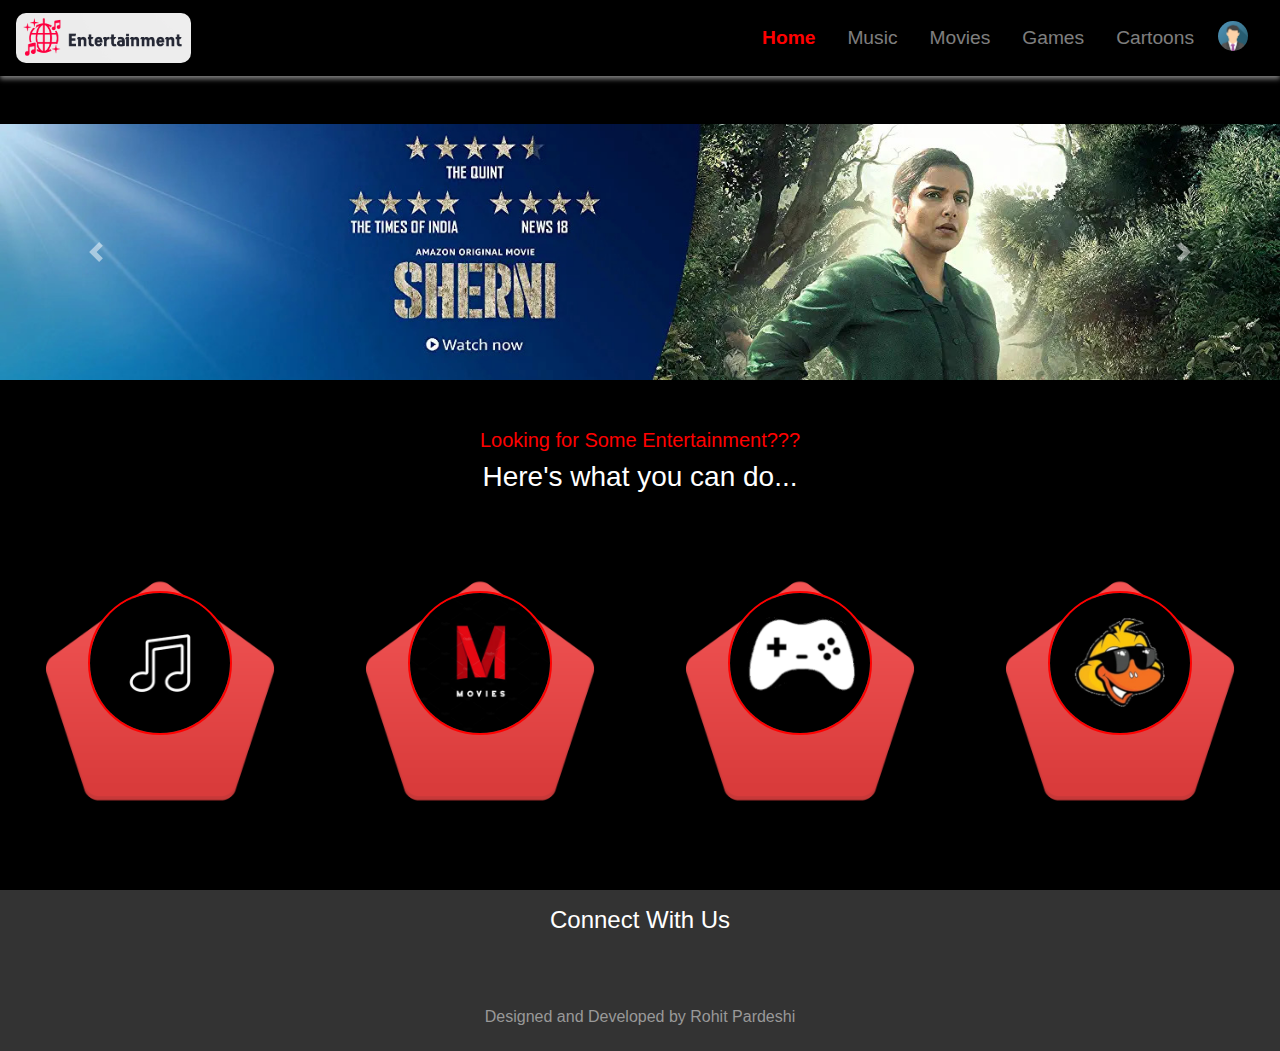
<file: index.html>
<!DOCTYPE html>
<html lang="en">

<head>
    <meta charset="UTF-8">
    <meta name="viewport" content="width=device-width, initial-scale=1.0">
    <title>Home</title>
    <link rel="stylesheet" href="https://maxcdn.bootstrapcdn.com/bootstrap/4.0.0/css/bootstrap.min.css"
        integrity="sha384-Gn5384xqQ1aoWXA+058RXPxPg6fy4IWvTNh0E263XmFcJlSAwiGgFAW/dAiS6JXm" crossorigin="anonymous">

    <link href="https://unpkg.com/aos@2.3.1/dist/aos.css" rel="stylesheet">
    <link rel="stylesheet" href="/css/style.css">
    <link rel="stylesheet" href="https://cdnjs.cloudflare.com/ajax/libs/font-awesome/5.15.3/css/all.min.css"
        integrity="sha512-iBBXm8fW90+nuLcSKlbmrPcLa0OT92xO1BIsZ+ywDWZCvqsWgccV3gFoRBv0z+8dLJgyAHIhR35VZc2oM/gI1w=="
        crossorigin="anonymous" referrerpolicy="no-referrer" />
</head>

<body>
    <nav class="navbar navbar-expand-lg navbar-dark bg-dark">
        <a class="navbar-brand" href="/">
            <img src="/res/images/logo.png" alt="" srcset="">
        </a>
        <button class="navbar-toggler" type="button" data-toggle="collapse" data-target="#navbarSupportedContent"
            aria-controls="navbarSupportedContent" aria-expanded="false" aria-label="Toggle navigation">
            <span class="navbar-toggler-icon"></span>
        </button>

        <div class="collapse navbar-collapse" id="navbarSupportedContent">
            <ul class="navbar-nav ml-auto">
                <li class="nav-item active mr-3">
                    <a class="nav-link" href="/">Home </a>
                </li>
                <li class="nav-item mr-3">
                    <a class="nav-link" href="/music">Music</a>
                </li>
                <li class="nav-item mr-3">
                    <a class="nav-link" href="/movies/">Movies </a>
                </li>
                <li class="nav-item mr-3">
                    <a class="nav-link" href="/games/">Games</a>
                </li>
                <li class="nav-item mr-3">
                    <a class="nav-link" href="/cartoons/">Cartoons</a>
                </li>
                <li class="nav-item mr-3" data-toggle="modal" data-target="#exampleModal">
                    <img src="/res/images/avatar.png" alt="Avatar" class="avatar">
                </li>

            </ul>

        </div>
    </nav>
    <div class="my-5">
        <div id="carouselExampleControls" class="carousel slide" data-ride="carousel">
            <div class="carousel-inner">
                <div class="carousel-item active">
                    <img class="d-block w-100" src="res/images/slide1.jpg" alt="First slide">
                </div>
                <div class="carousel-item">
                    <img class="d-block w-100" src="res/images/slide2.jpg" alt="Second slide">
                </div>
                <div class="carousel-item">
                    <img class="d-block w-100" src="res/images/slide3.jpg" alt="Third slide">
                </div>
                <div class="carousel-item">
                    <img class="d-block w-100" src="res/images/slide4.jpg" alt="Fourth slide">
                </div>
            </div>
            <a class="carousel-control-prev" href="#carouselExampleControls" role="button" data-slide="prev">
                <span class="carousel-control-prev-icon" aria-hidden="true"></span>
                <span class="sr-only">Previous</span>
            </a>
            <a class="carousel-control-next" href="#carouselExampleControls" role="button" data-slide="next">
                <span class="carousel-control-next-icon" aria-hidden="true"></span>
                <span class="sr-only">Next</span>
            </a>
        </div>
    </div>
    <div class="col-12 text-center" style="color: white;">

        <h5 style="color: red;">Looking for Some Entertainment???</h5>
        <h3>Here's what you can do...</h3>
    </div>
    <div class="container-fluid mt-5 text-center home-deck desktop-only">

        <div class="row mt-5" style="height: 300px;" data-aos="fade-up" data-aos-duration="1000">
            <div class="col-md-6">
                <div class="row" style="height: 100%;">
                    <div class="col-6">
                        <a href="/music">
                            <div class="card floating card-block flip-card">
                                <div class="flip-card-inner">
                                    <div class="flip-card-front">
                                        <img class="home-thumb ml-auto mr-auto" src="/res/images/c1.jpg" />
                                    </div>
                                    <div class="flip-card-back pt-5">
                                        <h1 class="mt-5">Music</h1>
                                        <p>The perfect place for</br>
                                            Music Heaven</p>
                                    </div>
                                </div>
                            </div>
                        </a>
                    </div>
                    <div class="col-6 ">
                        <a href="/movies">
                            <div class="card floating1 card-block flip-card">
                                <div class="flip-card-inner">
                                    <div class="flip-card-front">
                                        <img class="home-thumb ml-auto mr-auto" src="/res/images/c2.jpg" />
                                    </div>
                                    <div class="flip-card-back pt-5">
                                        <h1 class="mt-5">Movies</h1>
                                        <p>For the Binge-watcher</br>
                                            within you</p>
                                    </div>
                                </div>
                            </div>
                        </a>
                    </div>
                </div>
            </div>
            <div class="col-md-6">
                <div class="row" style="height: 100%;">
                    <div class="col-6">
                        <a href="/games">
                            <div class="card floating card-block flip-card">
                                <div class="flip-card-inner">
                                    <div class="flip-card-front">
                                        <img class="home-thumb ml-auto mr-auto" src="/res/images/c3.png" />
                                    </div>
                                    <div class="flip-card-back pt-5">
                                        <h1 class="mt-5">Games</h1>
                                        <p>Bringing the game to </br>
                                            Everyone’s Life</p>
                                    </div>
                                </div>
                            </div>
                        </a>
                    </div>
                    <div class="col-6 ">
                        <a href="/cartoons">
                            <div class="card floating1 card-block flip-card">
                                <div class="flip-card-inner">
                                    <div class="flip-card-front">
                                        <img class="home-thumb ml-auto mr-auto" src="/res/images/c4.jpg" />
                                    </div>
                                    <div class="flip-card-back pt-5">
                                        <h1 class="mt-5">Cartoons</h1>
                                        <p>For that child</br>
                                            within you</p>
                                    </div>
                                </div>
                            </div>
                        </a>
                    </div>
                </div>
            </div>
        </div>
    </div>

    <!-- Mobile view  -->
    <div class="container-fluid mt-5 mb-5 text-center home-deck mobile-only">
        <div class="row" style="height: 300px;">
            <div class="col-md-6">
                <div class="row" style="height: 100%;">
                    <div class="col-6">
                        <a href="/music">
                            <div class="card floating card-block flip-card">
                                <div class="flip-card-inner">
                                    <div class="flip-card-front">
                                        <img class="home-thumb ml-auto mr-auto" src="/res/images/c1.jpg" />
                                    </div>
                                    <div class="flip-card-back ">
                                        <h3 class="mt-5">Music</h3>
                                        <!-- <p>The perfect place for</br>
                                            Music Heaven</p> -->
                                    </div>
                                </div>
                            </div>
                        </a>
                    </div>
                    <div class="col-6 ">
                        <a href="/movies">
                            <div class="card floating1 card-block flip-card">
                                <div class="flip-card-inner">
                                    <div class="flip-card-front">
                                        <img class="home-thumb ml-auto mr-auto" src="/res/images/c2.jpg" />
                                    </div>
                                    <div class="flip-card-back">
                                        <h3 class="mt-5">Movies</h3>
                                        <!-- <p>The perfect place for</p>
                                        <p> Music Heaven</p> -->
                                    </div>
                                </div>
                            </div>
                        </a>
                    </div>
                </div>
            </div>
            <div class="col-md-6">
                <div class="row" style="height: 100%;">
                    <div class="col-6">
                        <a href="/music">
                            <div class="card floating card-block flip-card">
                                <div class="flip-card-inner">
                                    <div class="flip-card-front">
                                        <img class="home-thumb ml-auto mr-auto" src="/res/images/c3.png" />
                                    </div>
                                    <div class="flip-card-back">
                                        <h3 class="mt-5">Games</h3>
                                        <!-- <p>The perfect place for</br>
                                            Music Heaven</p> -->
                                    </div>
                                </div>
                            </div>
                        </a>
                    </div>
                    <div class="col-6 ">
                        <a href="/music">
                            <div class="card floating1 card-block flip-card">
                                <div class="flip-card-inner">
                                    <div class="flip-card-front">
                                        <img class="home-thumb ml-auto mr-auto" src="/res/images/c4.jpg" />
                                    </div>
                                    <div class="flip-card-back">
                                        <h3 class="mt-5">Cartoons</h3>
                                        <!-- <p>The perfect place for</p>
                                        <p> Music Heaven</p> -->
                                    </div>
                                </div>
                            </div>
                        </a>
                    </div>
                </div>
            </div>
        </div>
    </div>

    <footer class="container-fluid text-center mt-5 py-3">
        <h4>Connect With Us</h4>
        <div class="row">
            <div class="col-md-4"></div>
            <div class="col-md-4">
                <div class="row my-4">
                    <div class="col-3"><i class="fab fa-facebook"></i></div>
                    <div class="col-3"><i class="fab fa-twitter"></i></div>
                    <div class="col-3"><i class="fab fa-instagram"></i></div>
                    <div class="col-3"><i class="fab fa-linkedin"></i></div>
                </div>
            </div>
            <div class="col-md-4"></div>
        </div>
        <h6 style="color: #999;" class="mt-3">Designed and Developed by Rohit Pardeshi</h6>
    </footer>

    <!-- Modal -->
    <div class="modal fade" id="exampleModal" tabindex="-1" role="dialog" aria-labelledby="exampleModalLabel"
        aria-hidden="true">
        <div class="modal-dialog modal-dialog-centered" role="document">
            <div class="modal-content text-center">

                <div class="modal-body">
                    <h5>Logged In As</h5>
                    <img class="modal-avatar" src="/res/images/avatar.png" />
                    <h4 class="mt-3">Mr. John Doe</h4>
                </div>

                <button type="button" class="btn btn-secondary" data-dismiss="modal">Logout</button>

            </div>
        </div>
    </div>

</body>
<script src="https://unpkg.com/aos@2.3.1/dist/aos.js"></script>
<script>
    AOS.init();
</script>
<script src="https://code.jquery.com/jquery-3.2.1.slim.min.js"
    integrity="sha384-KJ3o2DKtIkvYIK3UENzmM7KCkRr/rE9/Qpg6aAZGJwFDMVNA/GpGFF93hXpG5KkN"
    crossorigin="anonymous"></script>
<script src="https://cdnjs.cloudflare.com/ajax/libs/popper.js/1.12.9/umd/popper.min.js"
    integrity="sha384-ApNbgh9B+Y1QKtv3Rn7W3mgPxhU9K/ScQsAP7hUibX39j7fakFPskvXusvfa0b4Q"
    crossorigin="anonymous"></script>
<script src="https://maxcdn.bootstrapcdn.com/bootstrap/4.0.0/js/bootstrap.min.js"
    integrity="sha384-JZR6Spejh4U02d8jOt6vLEHfe/JQGiRRSQQxSfFWpi1MquVdAyjUar5+76PVCmYl"
    crossorigin="anonymous"></script>

</html>
</file>
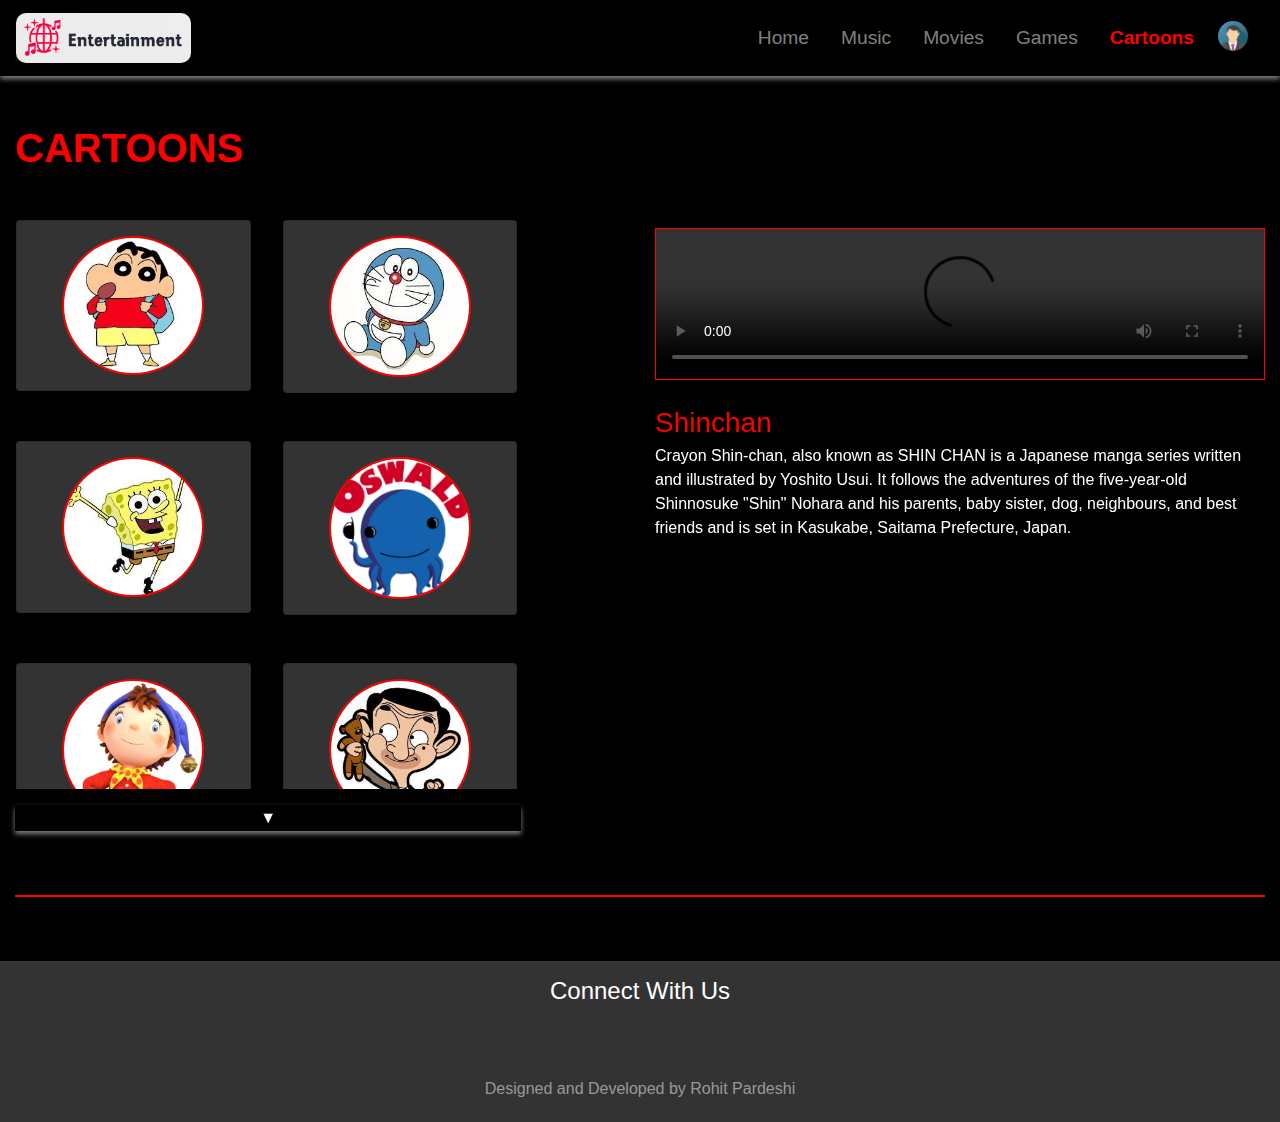
<file: cartoons/index.html>
<!DOCTYPE html>
<html lang="en">

<head>
    <meta charset="UTF-8">
    <meta name="viewport" content="width=device-width, initial-scale=1.0">
    <title>Cartoons</title>
    <link rel="stylesheet" href="https://maxcdn.bootstrapcdn.com/bootstrap/4.0.0/css/bootstrap.min.css"
        integrity="sha384-Gn5384xqQ1aoWXA+058RXPxPg6fy4IWvTNh0E263XmFcJlSAwiGgFAW/dAiS6JXm" crossorigin="anonymous">

    <link href="https://unpkg.com/aos@2.3.1/dist/aos.css" rel="stylesheet">
    <link rel="stylesheet" href="/css/style.css">
    <link rel="stylesheet" href="https://cdnjs.cloudflare.com/ajax/libs/font-awesome/5.15.3/css/all.min.css"
        integrity="sha512-iBBXm8fW90+nuLcSKlbmrPcLa0OT92xO1BIsZ+ywDWZCvqsWgccV3gFoRBv0z+8dLJgyAHIhR35VZc2oM/gI1w=="
        crossorigin="anonymous" referrerpolicy="no-referrer" />
</head>

<body>
    <nav class="navbar navbar-expand-lg navbar-dark bg-dark">
        <a class="navbar-brand" href="/">
            <img src="/res/images/logo.png" alt="" srcset="">
        </a>
        <button class="navbar-toggler" type="button" data-toggle="collapse" data-target="#navbarSupportedContent"
            aria-controls="navbarSupportedContent" aria-expanded="false" aria-label="Toggle navigation">
            <span class="navbar-toggler-icon"></span>
        </button>

        <div class="collapse navbar-collapse" id="navbarSupportedContent">
            <ul class="navbar-nav ml-auto">
                <li class="nav-item  mr-3">
                    <a class="nav-link" href="/">Home </a>
                </li>
                <li class="nav-item mr-3">
                    <a class="nav-link" href="/music">Music</a>
                </li>
                <li class="nav-item mr-3">
                    <a class="nav-link" href="/movies/">Movies </a>
                </li>
                <li class="nav-item mr-3">
                    <a class="nav-link" href="/games/">Games</a>
                </li>
                <li class="nav-item active mr-3">
                    <a class="nav-link" href="/cartoons/">Cartoons</a>
                </li>
                <li class="nav-item mr-3" data-toggle="modal" data-target="#exampleModal">
                    <img src="/res/images/avatar.png" alt="Avatar" class="avatar">
                </li>

            </ul>

        </div>
    </nav>


    <div class="container-fluid">
        <div class="row games">
            <div class="col-12">
                <div class="title mt-5">
                    <h1>CARTOONS</h1>
                </div>
            </div>
            <div class="container-fluid">
                <div class="row flex-row-reverse">
                    <div class="col-md-6" data-aos="fade-up" data-aos-duration="1000">
                        <video width="400" class="cart mt-5" id="myVid" controls>
                            <source
                                src="https://r1---sn-ci5gup-2o9e.googlevideo.com/videoplayback?expire=1624724064&ei=AP7WYIjJFsaaW6vBlZAK&ip=185.147.214.141&id=o-ANkjqRkAewoDWqTRmsf1dq0tNR9bkVK8KBoNHGG7kM8P&itag=18&source=youtube&requiressl=yes&vprv=1&mime=video%2Fmp4&ns=WSJSPMaTjRVppWqwb100i2sF&gir=yes&clen=49806844&ratebypass=yes&dur=1247.863&lmt=1621789713779538&fexp=9466586,24001373,24007246&beids=9466586&c=WEB&txp=5530434&n=8qvlCHdm0nvGEa7S3e6As&sparams=expire%2Cei%2Cip%2Cid%2Citag%2Csource%2Crequiressl%2Cvprv%2Cmime%2Cns%2Cgir%2Cclen%2Cratebypass%2Cdur%2Clmt&sig=AOq0QJ8wRQIhALxiOwoo_CiijP6ywViq0Ns_fThVWf9QqTsiDhJZRNRbAiB0bSxxm63281lgP-SrOvf99CmmT93mLzeA8k5Y_y4d2w%3D%3D&redirect_counter=1&rm=sn-h5qzr7e&req_id=4cf520a30827a3ee&cms_redirect=yes&ipbypass=yes&mh=FX&mip=2401:4900:1b38:95e4:ed42:6ab8:145c:97c&mm=31&mn=sn-ci5gup-2o9e&ms=au&mt=1624706210&mv=m&mvi=1&pl=48&lsparams=ipbypass,mh,mip,mm,mn,ms,mv,mvi,pl&lsig=AG3C_xAwRQIhAJJQUv8YHDVwJToakc6ipgDZTrajamXs5cijkXUZXR-3AiA0ubQwA87W_pSw8-XQN13T0FL5mduFL4jPP3TYThyLxQ%3D%3D"
                                type="video/mp4">

                        </video>
                        <div id="myVid-title">Shinchan</div>
                        <div id="myVid-desc"> Crayon Shin-chan, also known as SHIN CHAN is a Japanese manga series
                            written and illustrated by Yoshito Usui. It follows the adventures of the five-year-old
                            Shinnosuke "Shin" Nohara and his parents, baby sister, dog, neighbours, and best friends and
                            is set in Kasukabe, Saitama Prefecture, Japan. </div>
                    </div>


                    <div class="col-md-6" data-aos="fade-up" data-aos-duration="1000">
                        <div class="albums mt-4">
                            <!-- <h3 class="mb-3">Artists</h3> -->
                            <div class="row">

                                <div class="col-lg-10 conatiner cartoon-cont" id="cnt" style="overflow-y: auto;">
                                    <div class="row  flex-row flex-nowrap" id="artist">
                                        <div class="col-6 p-3 mb-3">
                                            <div class="card card-block text-center" onclick="playSinchan()">
                                                <img class="cartoon-thumb ml-auto mr-auto"
                                                    src="/res/images/cartoons/c1.jpg" />
                                                <div class="image-overlay text-center desktop-only "
                                                    style="height: 100%;">
                                                    <h4 style="margin-top: 35%; font-weight: bolder;">SHINCHAN</h4>
                                                </div>
                                                <div class="card-footer text-center mobile-only">Shinchan</div>
                                            </div>
                                        </div>
                                        <div class="col-6 p-3 mb-3">
                                            <div class="card card-block" onclick="playDoraemon()"> <img
                                                    class="cartoon-thumb ml-auto mr-auto"
                                                    src="/res/images/cartoons/c2.jpeg" />
                                                <div class="image-overlay text-center desktop-only "
                                                    style="height: 100%;">
                                                    <h4 style="margin-top: 35%; font-weight: bolder;">DORAEMON</h4>
                                                </div>
                                                <div class="card-footer text-center mobile-only">Doraemon</div>
                                            </div>
                                        </div>
                                    </div>
                                    <div class="row">
                                        <div class="col-6 p-3 mb-3">
                                            <div class="card card-block" onclick="playSB()"> <img
                                                    class="cartoon-thumb ml-auto mr-auto"
                                                    src="/res/images/cartoons/c3.jpeg" />
                                                <div class="image-overlay text-center desktop-only "
                                                    style="height: 100%;">
                                                    <h4 style="margin-top: 35%; font-weight: bolder;">SPONGEBOB</h4>
                                                </div>
                                                <div class="card-footer text-center mobile-only">SpongeBob</div>
                                            </div>
                                        </div>
                                        <div class="col-6 p-3 mb-3">
                                            <div class="card card-block" onclick="playOswald()"> <img
                                                    class="cartoon-thumb ml-auto mr-auto"
                                                    src="/res/images/cartoons/c4.jpeg" />
                                                <div class="image-overlay text-center desktop-only "
                                                    style="height: 100%;">
                                                    <h4 style="margin-top: 35%; font-weight: bolder;">OSWALD</h4>
                                                </div>
                                                <div class="card-footer text-center mobile-only">Oswald</div>
                                            </div>
                                        </div>
                                    </div>
                                    <div class="row">
                                        <div class="col-6 p-3 mb-3">
                                            <div class="card card-block" onclick="playNoddy()"> <img
                                                    class="cartoon-thumb ml-auto mr-auto"
                                                    src="/res/images/cartoons/c5.jpg" />
                                                <div class="image-overlay text-center desktop-only desktop-only"
                                                    style="height: 100%;">
                                                    <h4 style="margin-top: 35%; font-weight: bolder;">NODDY</h4>
                                                </div>
                                                <div class="card-footer text-center mobile-only">Noddy</div>
                                            </div>
                                        </div>
                                        <div class="col-6 p-3 mb-3">
                                            <div class="card card-block" onclick="playMB()"> <img
                                                    class="cartoon-thumb ml-auto mr-auto"
                                                    src="/res/images/cartoons/c6.jpeg" />
                                                <div class="image-overlay text-center desktop-only "
                                                    style="height: 100%;">
                                                    <h4 style="margin-top: 35%; font-weight: bolder;">MR. BEAN</h4>
                                                </div>
                                                <div class="card-footer text-center mobile-only">Mr. Bean</div>
                                            </div>
                                        </div>
                                    </div>


                                </div>
                            </div>

                        </div>
                        <button id="slideRight" type="button" style="width: 83%; border: none;"
                            class="mt-3 desktop-only text-light bg-dark">
                            &#9660;</button>
                    </div>

                    <div class="col-12 mt-5">
                        <hr style=" border-top: 2px solid red;">
                    </div>
                </div>
            </div>
        </div>
    </div>
    </div>


    <footer class="container-fluid text-center mt-5 py-3">
        <h4>Connect With Us</h4>
        <div class="row">
            <div class="col-md-4"></div>
            <div class="col-md-4">
                <div class="row my-4">
                    <div class="col-3"><i class="fab fa-facebook"></i></div>
                    <div class="col-3"><i class="fab fa-twitter"></i></div>
                    <div class="col-3"><i class="fab fa-instagram"></i></div>
                    <div class="col-3"><i class="fab fa-linkedin"></i></div>
                </div>
            </div>
            <div class="col-md-4"></div>
        </div>
        <h6 style="color: #999;" class="mt-3">Designed and Developed by Rohit Pardeshi</h6>
    </footer>

    <!-- Modal -->
    <div class="modal fade" id="exampleModal" tabindex="-1" role="dialog" aria-labelledby="exampleModalLabel"
        aria-hidden="true">
        <div class="modal-dialog modal-dialog-centered" role="document">
            <div class="modal-content text-center">

                <div class="modal-body">
                    <h5>Logged In As</h5>
                    <img class="modal-avatar" src="/res/images/avatar.png" />
                    <h4 class="mt-3">Mr. John Doe</h4>
                </div>

                <button type="button" class="btn btn-secondary" data-dismiss="modal">Logout</button>

            </div>
        </div>
    </div>

</body>
<script src="https://unpkg.com/aos@2.3.1/dist/aos.js"></script>
<script>
    AOS.init();
</script>

<script>

    function topFunction() {
        document.body.scrollTop = 0; // For Safari
        document.documentElement.scrollTop = 0; // For Chrome, Firefox, IE and Opera
    }
    function playSinchan() {
        document.getElementById("myVid").src = "https://r1---sn-ci5gup-2o9e.googlevideo.com/videoplayback?expire=1624724064&ei=AP7WYIjJFsaaW6vBlZAK&ip=185.147.214.141&id=o-ANkjqRkAewoDWqTRmsf1dq0tNR9bkVK8KBoNHGG7kM8P&itag=18&source=youtube&requiressl=yes&vprv=1&mime=video%2Fmp4&ns=WSJSPMaTjRVppWqwb100i2sF&gir=yes&clen=49806844&ratebypass=yes&dur=1247.863&lmt=1621789713779538&fexp=9466586,24001373,24007246&beids=9466586&c=WEB&txp=5530434&n=8qvlCHdm0nvGEa7S3e6As&sparams=expire%2Cei%2Cip%2Cid%2Citag%2Csource%2Crequiressl%2Cvprv%2Cmime%2Cns%2Cgir%2Cclen%2Cratebypass%2Cdur%2Clmt&sig=AOq0QJ8wRQIhALxiOwoo_CiijP6ywViq0Ns_fThVWf9QqTsiDhJZRNRbAiB0bSxxm63281lgP-SrOvf99CmmT93mLzeA8k5Y_y4d2w%3D%3D&redirect_counter=1&rm=sn-h5qzr7e&req_id=4cf520a30827a3ee&cms_redirect=yes&ipbypass=yes&mh=FX&mip=2401:4900:1b38:95e4:ed42:6ab8:145c:97c&mm=31&mn=sn-ci5gup-2o9e&ms=au&mt=1624706210&mv=m&mvi=1&pl=48&lsparams=ipbypass,mh,mip,mm,mn,ms,mv,mvi,pl&lsig=AG3C_xAwRQIhAJJQUv8YHDVwJToakc6ipgDZTrajamXs5cijkXUZXR-3AiA0ubQwA87W_pSw8-XQN13T0FL5mduFL4jPP3TYThyLxQ%3D%3D";
        document.getElementById("myVid").play()
        document.getElementById("myVid-title").innerHTML = "Shinchan"
        document.getElementById("myVid-desc").innerHTML = 'Crayon Shin-chan, also known as SHIN CHAN is a Japanese manga series written and illustrated by Yoshito Usui. It follows the adventures of the five-year-old Shinnosuke "Shin" Nohara and his parents, baby sister, dog, neighbours, and best friends and is set in Kasukabe, Saitama Prefecture, Japan.'
        topFunction()
    }


    function playDoraemon() {
        document.getElementById("myVid").src = "https://r6---sn-cvh7knez.googlevideo.com/videoplayback?expire=1624711238&ei=5svWYMaTMoyZ0wXSpZzQBQ&ip=95.220.73.96&id=o-AFh0HihHGVCbvLu1O6MfY49CL58EVLgq1UfVPVvWXjRC&itag=18&source=youtube&requiressl=yes&vprv=1&mime=video%2Fmp4&ns=aKo4Yp8YOzj6223kWDLYeTkF&gir=yes&clen=30168218&ratebypass=yes&dur=673.192&lmt=1624170698552458&fexp=24001373,24007246&c=WEB&txp=5530422&n=FLlHc9MY8ogzbsgJMRwrE&sparams=expire%2Cei%2Cip%2Cid%2Citag%2Csource%2Crequiressl%2Cvprv%2Cmime%2Cns%2Cgir%2Cclen%2Cratebypass%2Cdur%2Clmt&sig=AOq0QJ8wRQIhAKkGXOMZQDk9eY2nnzc_zXqwbbQn56lrgtkbo2kJBbY1AiBG9XbCK_S45A1twnyxeSCimClxx4nzsu5TT8lh16OJog%3D%3D&rm=sn-oxuctoxu-n8vl7d,sn-n8vrr7y&req_id=743172c45ae1a3ee&redirect_counter=2&cms_redirect=yes&ipbypass=yes&mh=56&mip=2402:8100:30a0:6083:ed42:6ab8:145c:97c&mm=30&mn=sn-cvh7knez&ms=nxu&mt=1624690582&mv=m&mvi=6&pl=48&lsparams=ipbypass,mh,mip,mm,mn,ms,mv,mvi,pl&lsig=AG3C_xAwRAIgevzOuYSm25xFyNFmgw-CkvYNsMQo0e3eU-Hvf1agK9QCIHgHW3z6xyNZ5q2v3YEjBmFATi4Q-edQQ7bo3CgdvivB";
        document.getElementById("myVid").play()
        document.getElementById("myVid-title").innerHTML = "Doraemon"
        document.getElementById("myVid-desc").innerHTML = 'Doraemon is a Japanese manga series written and illustrated by Fujiko F. Fujio. The manga was first serialized in December 1969, with its 1,345 individual chapters compiled into 45 tankōbon volumes, published by Shogakukan from 1970 to 1996.'
        topFunction()
    }

    function playSB() {
        document.getElementById("myVid").src = "https://r5---sn-h5576n7k.googlevideo.com/videoplayback?expire=1624712614&ei=RtHWYNqCIoGuxgLSprMw&ip=95.220.88.119&id=o-AKRrRZIKSmSo7oMp65Wfq1LmxiIAjG435ijX0m1OPRoI&itag=18&source=youtube&requiressl=yes&vprv=1&mime=video%2Fmp4&ns=VtPZYabQ9_Hj2s-JF4HUpkgF&gir=yes&clen=65884886&ratebypass=yes&dur=972.265&lmt=1605327570526489&fexp=9466587,24001373,24007246&beids=9466587&c=WEB&txp=5530434&n=Gjmx4IO7g2A3iyGSSs1_F&sparams=expire%2Cei%2Cip%2Cid%2Citag%2Csource%2Crequiressl%2Cvprv%2Cmime%2Cns%2Cgir%2Cclen%2Cratebypass%2Cdur%2Clmt&sig=AOq0QJ8wRAIgEvuwgshkCAP-6C8XKc_bAeu2eTTWxX_un3rj6S_d_3kCIEBs8na0MSOb-8WWonxNnSiJ4pvRHINEuouyZ0vCw29R&rm=sn-oxuctoxu-n8vl76,sn-n8vyz76&req_id=9d7207ee1da6a3ee&redirect_counter=2&cms_redirect=yes&ipbypass=yes&mh=D1&mip=2402:8100:30a0:6083:ed42:6ab8:145c:97c&mm=30&mn=sn-h5576n7k&ms=nxu&mt=1624690821&mv=m&mvi=5&pl=48&lsparams=ipbypass,mh,mip,mm,mn,ms,mv,mvi,pl&lsig=AG3C_xAwRAIgH7qjhIJn8-ki_2JsjQVGEsQUnm_eGPjOyGaDDo0c4WgCIEz0Eov0VCTx-amgrZlFkcMbHRkzZ6JE5vtxQYodUnT5";
        document.getElementById("myVid").play()
        document.getElementById("myVid-title").innerHTML = "SpongeBob"
        document.getElementById("myVid-desc").innerHTML = 'A yellow sea sponge named SpongeBob SquarePants, who enjoys being a cook at Krusty Krab, lives in the Pacific Ocean. He embarks on various adventures with his friends at Bikini Bottom.'
        topFunction()
    }

    function playOswald() {
        document.getElementById("myVid").src = "https://r5---sn-pqx5jxaa0a5g-cvhs.googlevideo.com/videoplayback?expire=1624711952&ei=sM7WYNCTKYm33LUPq6yksAw&ip=103.69.27.161&id=o-AEYymNQwqMgTcHaqyuDstMwXqkXRp9RyD27mSKJ3vmLW&itag=18&source=youtube&requiressl=yes&gcr=in&vprv=1&mime=video%2Fmp4&ns=N0cwSpynig4frMeqSDPiC8gG&gir=yes&clen=61277344&ratebypass=yes&dur=1357.020&lmt=1557569007727494&fexp=23886220,24001373,24007246&beids=23886220&c=WEB&txp=5531432&n=FjNzV1G-CLzUslm-Tm2zc&sparams=expire%2Cei%2Cip%2Cid%2Citag%2Csource%2Crequiressl%2Cgcr%2Cvprv%2Cmime%2Cns%2Cgir%2Cclen%2Cratebypass%2Cdur%2Clmt&sig=AOq0QJ8wRQIgD0IjvOS_2tOdhGUAovUHMub-pyZh2NMXJT1vAHrTaVMCIQDhK_NOZGbtXKAmABKDG5z5Xdh5vhOqiAFEkfdnjQbojA%3D%3D&rm=sn-5pop-qxal76,sn-qxal76&req_id=c78a156c2feca3ee&redirect_counter=2&cms_redirect=yes&ipbypass=yes&mh=IZ&mip=2402:8100:30a0:6083:ed42:6ab8:145c:97c&mm=29&mn=sn-pqx5jxaa0a5g-cvhs&ms=rdu&mt=1624689811&mv=u&mvi=5&pl=48&lsparams=ipbypass,mh,mip,mm,mn,ms,mv,mvi,pl&lsig=AG3C_xAwRAIgSURvSDfOjk_2mLaOdGQ1Wn1iuks9HwMhbLEg_gRt8xICIBfS_OwPZ9zscB3ZXDlWsEVySoId5m_Kd8oRi9pUwJLR";
        document.getElementById("myVid").play()
        document.getElementById("myVid-title").innerHTML = "Oswald"
        document.getElementById("myVid-desc").innerHTML = 'Oswald is a safety-conscious but fun-loving octopus who lives in an apartment complex in Big City with his dog, Weenie. His neighborhood is peopled with colorful characters like his pal, Henry the Penguin, Madame Butterfly, who runs the Big Diner, and her daughter, Catrina Caterpillar. Oswald likes to play the piano and sing, and he always does whatever he can to help his friends and neighbors.'
        topFunction()
    }

    function playNoddy() {
        document.getElementById("myVid").src = "https://r1---sn-ci5gup-cvhr.googlevideo.com/videoplayback?expire=1624711634&ei=cs3WYPWWMdOD4QTn_YnoCg&ip=177.73.27.3&id=o-ANzCo52GjDl-dKX2RtBiR0pNV3OUEnUukDrcMONB8ZrL&itag=18&source=youtube&requiressl=yes&vprv=1&mime=video%2Fmp4&ns=AcJd-G5-v1b-1j3YKEZvZ-AF&gir=yes&clen=32724215&ratebypass=yes&dur=625.104&lmt=1606024114720636&fexp=24001373,24007246&c=WEB&txp=5432434&n=4HYoBnoUdVgnAP9thIXzj&sparams=expire%2Cei%2Cip%2Cid%2Citag%2Csource%2Crequiressl%2Cvprv%2Cmime%2Cns%2Cgir%2Cclen%2Cratebypass%2Cdur%2Clmt&sig=AOq0QJ8wRAIgFs-7g07sGUo1R3tuHFJvYXWshOMPQFbRX3GF4dRxDhICIGMO8swOCOng1b5N6gqmU7R7CHIWDZi_xAstZBq4MzjG&rm=sn-japj3jvooxju-2v5e7l,sn-bg0677e&req_id=b917ade555d5a3ee&redirect_counter=2&cms_redirect=yes&ipbypass=yes&mh=tQ&mip=2401:4900:1b38:95e4:ed42:6ab8:145c:97c&mm=29&mn=sn-ci5gup-cvhr&ms=rdu&mt=1624691321&mv=m&mvi=4&pl=48&lsparams=ipbypass,mh,mip,mm,mn,ms,mv,mvi,pl&lsig=AG3C_xAwRgIhAJ2uV5DEUYUjjKHGRf0F-tiqMSkkaxhgAx4am9cp150PAiEA3Ny05NZYwmu99iB52oKcMkHN7WWuIHZB7kDhsYmcBy0%3D&ir=1&rr=12";
        document.getElementById("myVid").play()
        document.getElementById("myVid-title").innerHTML = "Noddy"
        document.getElementById("myVid-desc").innerHTML = 'A little wooden doll lives in Toyland with his friends Tessie Bear and Big Ears and his red-and-yellow car; stop-motion animation based on stories by Enid Blyton.'
        topFunction()

    }

    function playMB() {
        document.getElementById("myVid").src = "https://r4---sn-h5576n7r.googlevideo.com/videoplayback?expire=1624711370&ei=aszWYK6ZBoGovgT2g4CgDw&ip=183.82.120.208&id=o-AK-77LcFDXTFfjW4NHe9MsWY1uPWpiwssl917PDmsTD2&itag=18&source=youtube&requiressl=yes&gcr=in&vprv=1&mime=video%2Fmp4&ns=c-qXX4yKMxNQLwkVMN6PwdoG&gir=yes&clen=31902858&ratebypass=yes&dur=660.189&lmt=1624631922321977&fexp=9466586,24001373,24007246&beids=9466586&c=WEB&txp=5430434&n=IbCf2U5PHSEj2A2EATN96&sparams=expire%2Cei%2Cip%2Cid%2Citag%2Csource%2Crequiressl%2Cgcr%2Cvprv%2Cmime%2Cns%2Cgir%2Cclen%2Cratebypass%2Cdur%2Clmt&sig=AOq0QJ8wRQIhALPAYE0z6CjSpnW6P5fRqufVKD1uhhZN0_myz4LS5lOMAiBG83OtVZkp2-ARGr7ro7BvJuBPIu92QZYG0-9RJl-Qjg%3D%3D&redirect_counter=1&rm=sn-5jucgv5qc5oq-itqy7d&req_id=d8a732967ab9a3ee&cms_redirect=yes&ipbypass=yes&mh=4c&mm=30&mn=sn-h5576n7r&ms=nxu&mt=1624691060&mv=m&mvi=4&pl=24&lsparams=ipbypass,mh,mm,mn,ms,mv,mvi,pl&lsig=AG3C_xAwRQIgUuvIGgt7OxFOWcVYPl8sX53koD8u_nRgVOvB99CNazsCIQCAI57ONzswkbglJ7rfl2oIko5zHuKy4mPE1RkbBiIoVA%3D%3D";
        document.getElementById("myVid").play()
        document.getElementById("myVid-title").innerHTML = "Mr. Bean"
        document.getElementById("myVid-desc").innerHTML = 'Following the animated adventures of the clueless yet brilliant Mr Bean and his faithful sidekick Teddy.'
        topFunction()

    }


</script>

<script>
    const buttonRight = document.getElementById('slideRight');
    const buttonLeft = document.getElementById('slideLeft');

    buttonRight.onclick = function () {
        document.getElementById('cnt').scrollTop += 200;
    };
</script>

<script src="https://code.jquery.com/jquery-3.2.1.slim.min.js"
    integrity="sha384-KJ3o2DKtIkvYIK3UENzmM7KCkRr/rE9/Qpg6aAZGJwFDMVNA/GpGFF93hXpG5KkN"
    crossorigin="anonymous"></script>
<script src="https://cdnjs.cloudflare.com/ajax/libs/popper.js/1.12.9/umd/popper.min.js"
    integrity="sha384-ApNbgh9B+Y1QKtv3Rn7W3mgPxhU9K/ScQsAP7hUibX39j7fakFPskvXusvfa0b4Q"
    crossorigin="anonymous"></script>
<script src="https://maxcdn.bootstrapcdn.com/bootstrap/4.0.0/js/bootstrap.min.js"
    integrity="sha384-JZR6Spejh4U02d8jOt6vLEHfe/JQGiRRSQQxSfFWpi1MquVdAyjUar5+76PVCmYl"
    crossorigin="anonymous"></script>

</html>
</file>
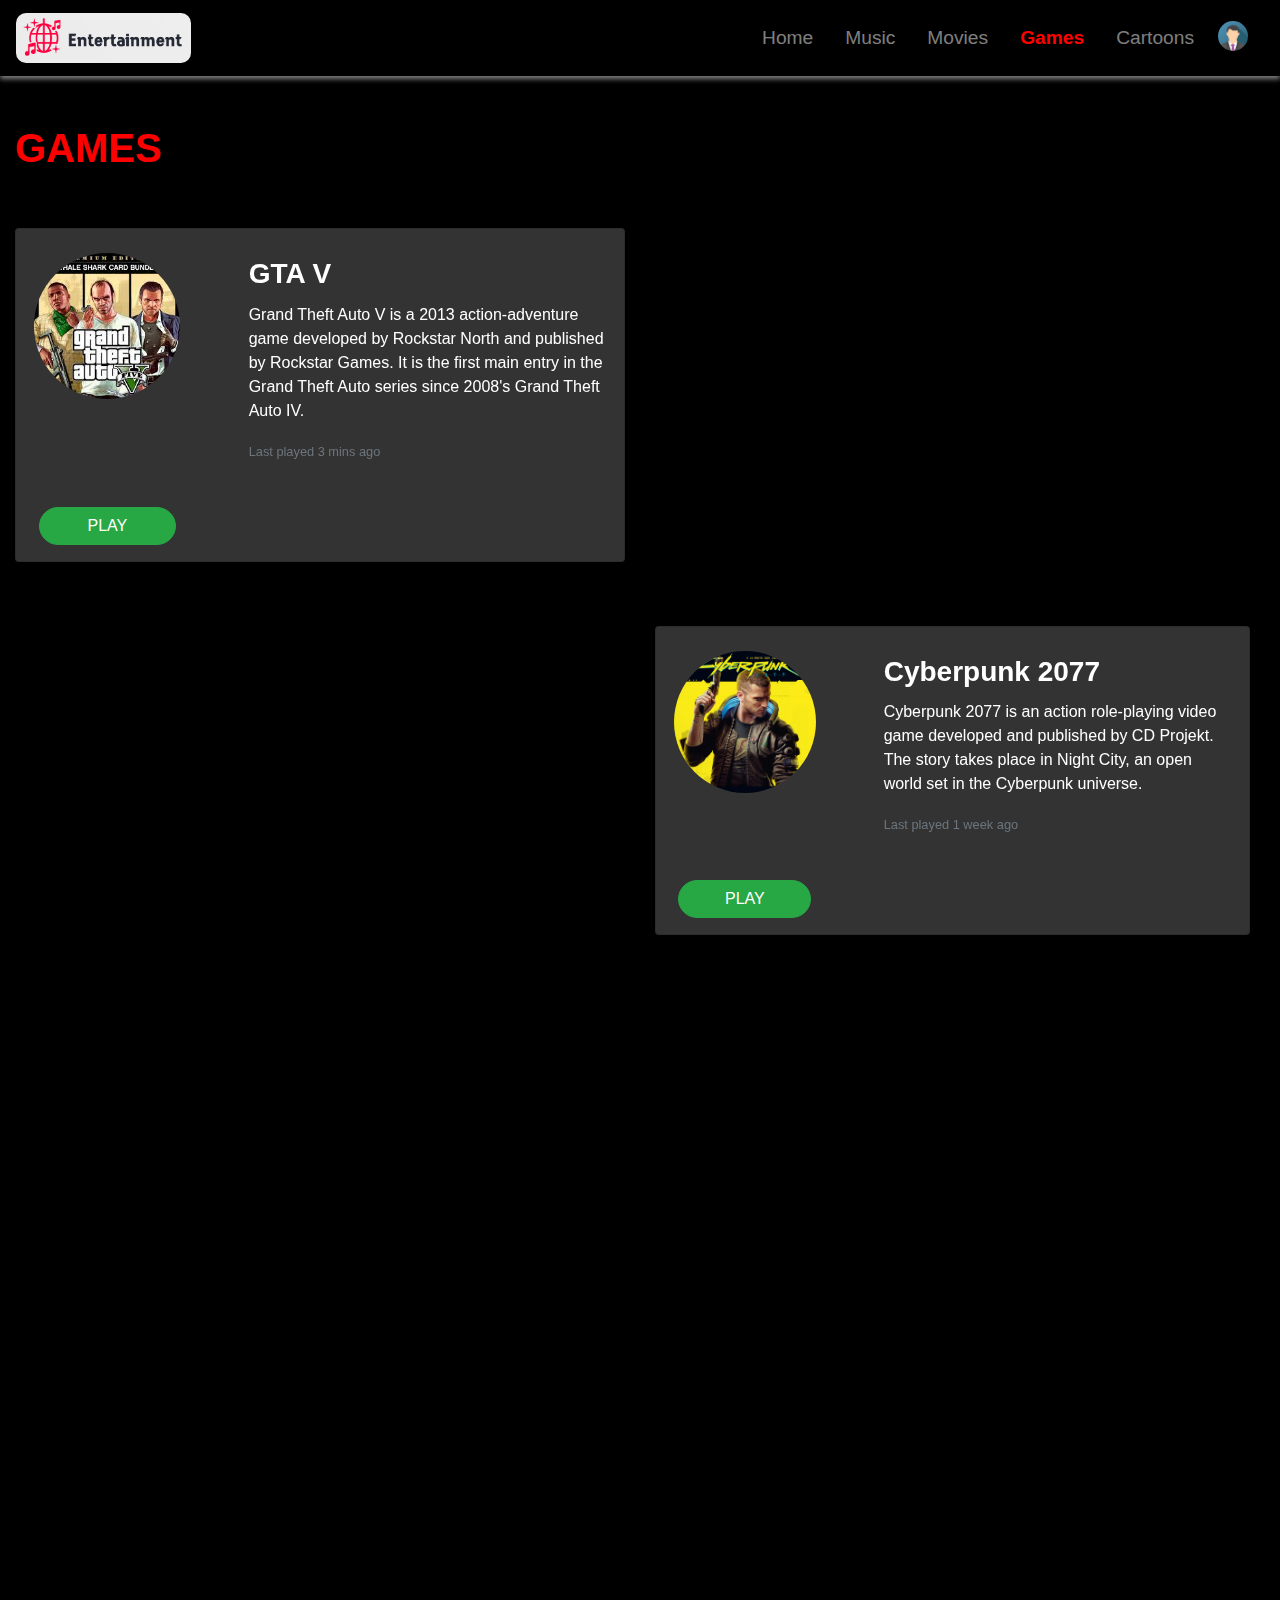
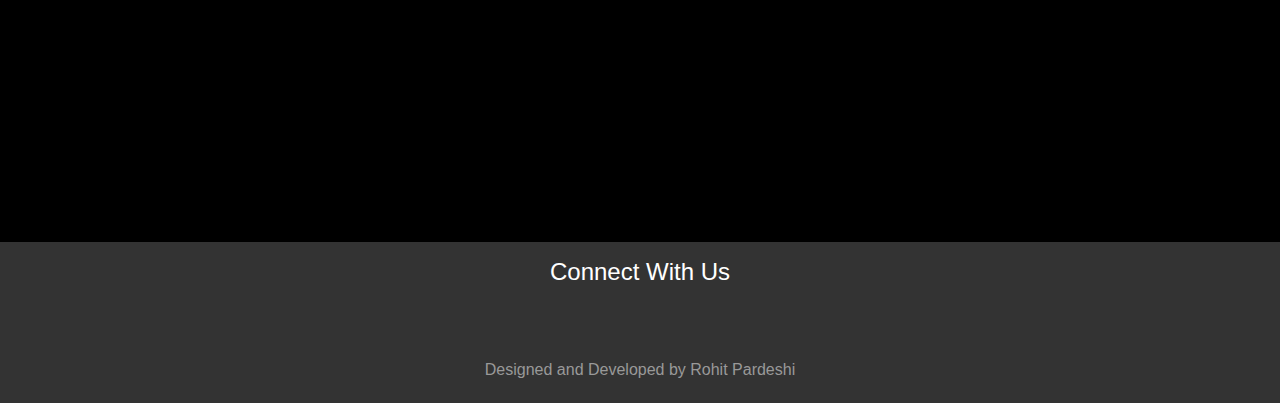
<file: games/index.html>
<!DOCTYPE html>
<html lang="en">

<head>
    <meta charset="UTF-8">
    <meta name="viewport" content="width=device-width, initial-scale=1.0">
    <title>Games</title>
    <link rel="stylesheet" href="https://maxcdn.bootstrapcdn.com/bootstrap/4.0.0/css/bootstrap.min.css"
        integrity="sha384-Gn5384xqQ1aoWXA+058RXPxPg6fy4IWvTNh0E263XmFcJlSAwiGgFAW/dAiS6JXm" crossorigin="anonymous">

    <link href="https://unpkg.com/aos@2.3.1/dist/aos.css" rel="stylesheet">
    <link rel="stylesheet" href="/css/style.css">
    <link rel="stylesheet" href="https://cdnjs.cloudflare.com/ajax/libs/font-awesome/5.15.3/css/all.min.css"
        integrity="sha512-iBBXm8fW90+nuLcSKlbmrPcLa0OT92xO1BIsZ+ywDWZCvqsWgccV3gFoRBv0z+8dLJgyAHIhR35VZc2oM/gI1w=="
        crossorigin="anonymous" referrerpolicy="no-referrer" />
</head>

<body>
    <nav class="navbar navbar-expand-lg navbar-dark bg-dark">
        <a class="navbar-brand" href="/">
            <img src="/res/images/logo.png" alt="" srcset="">
        </a>
        <button class="navbar-toggler" type="button" data-toggle="collapse" data-target="#navbarSupportedContent"
            aria-controls="navbarSupportedContent" aria-expanded="false" aria-label="Toggle navigation">
            <span class="navbar-toggler-icon"></span>
        </button>

        <div class="collapse navbar-collapse" id="navbarSupportedContent">
            <ul class="navbar-nav ml-auto">
                <li class="nav-item  mr-3">
                    <a class="nav-link" href="/">Home </a>
                </li>
                <li class="nav-item mr-3">
                    <a class="nav-link" href="/music">Music</a>
                </li>
                <li class="nav-item mr-3">
                    <a class="nav-link" href="/movies/">Movies </a>
                </li>
                <li class="nav-item active mr-3">
                    <a class="nav-link" href="/games/">Games</a>
                </li>
                <li class="nav-item mr-3">
                    <a class="nav-link" href="/cartoons/">Cartoons</a>
                </li>
                <li class="nav-item mr-3" data-toggle="modal" data-target="#exampleModal">
                    <img src="/res/images/avatar.png" alt="Avatar" class="avatar">
                </li>

            </ul>

        </div>
    </nav>

    <div class="container-fluid">
        <div class="row games">
            <div class="col-12">
                <div class="title mt-5">
                    <h1>GAMES</h1>
                </div>
            </div>
            <div class="container-fluid">
                <div class="row ">
                    <div class="col-md-6 mt-5">
                        <div class="card mb-3" style="max-width: 100%;" data-aos="fade-up-right"
                            data-aos-duration="1000">
                            <div class="row g-0">
                                <div class="col-md-4 text-center">
                                    <img src="/res/images/games/g1.jpeg" class="img-fluid game-img rounded-start"
                                        alt="...">
                                </div>
                                <div class="col-md-8">
                                    <div class="card-body">
                                        <h5 class="card-title mt-2">GTA V</h5>
                                        <i style="cursor: pointer;
                                        color: red;
                                        position: absolute;
                                        top: 1.75rem;
                                        font-size: 1.5rem;
                                        right: 2rem;" id="like" class="fas fa-heart"></i>
                                        <p class="card-text">Grand Theft Auto V is a 2013 action-adventure game
                                            developed by Rockstar North and published by Rockstar Games. It is the first
                                            main entry in the Grand Theft Auto series since 2008's Grand Theft Auto IV.
                                        </p>
                                        <p class="card-text"><small class="text-muted">Last played 3 mins ago</small>
                                        </p>
                                    </div>
                                </div>
                            </div>
                            <div class="row g-0 mt-3 text-center">
                                <div class="col-md-4 mt-2">
                                    <button type="button" class="btn btn-success mb-3"
                                        style="border-radius: 25px; width: 75%;">PLAY</button>
                                </div>
                                <div class="col-md-8">
                                    <div class=" ratings">
                                        <span class="fa fa-star checked"></span>
                                        <span class="fa fa-star checked"></span>
                                        <span class="fa fa-star checked"></span>
                                        <span class="fa fa-star checked"></span>
                                        <span class="fa fa-star"></span>
                                    </div>
                                </div>
                            </div>
                        </div>
                    </div>
                    <div class="col-md-6 desktop-only game-vid text-center" data-aos="fade-up" data-aos-duration="1000">
                        <iframe width="560" height="315"
                            src="https://www.youtube.com/embed/VjZ5tgjPVfU?autoplay=1&mute=1"
                            title="YouTube video player" frameborder="0"
                            allow="accelerometer; autoplay; clipboard-write; encrypted-media; gyroscope; picture-in-picture"
                            allowfullscreen></iframe>
                    </div>
                </div>
                <div class="container-fluid">
                    <div class="row ">
                        <div class="col-md-6 desktop-only game-vid text-center" data-aos="fade-up"
                            data-aos-duration="1000">
                            <iframe width="560" height="315"
                                src="https://www.youtube.com/embed/8X2kIfS6fb8?autoplay=1&mute=1"
                                title="YouTube video player" frameborder="0"
                                allow="accelerometer; autoplay; clipboard-write; encrypted-media; gyroscope; picture-in-picture"
                                allowfullscreen></iframe>
                        </div>
                        <div class="col-md-6 mt-5">
                            <div class="card mb-3" style="max-width: 100%;" data-aos="fade-up-left"
                                data-aos-duration="1000">
                                <div class="row g-0">
                                    <div class="col-md-4 text-center">
                                        <img src="/res/images/games/g2.jpg" class="img-fluid game-img rounded-start"
                                            alt="...">
                                    </div>
                                    <div class="col-md-8">
                                        <div class="card-body">
                                            <h5 class="card-title mt-2">Cyberpunk 2077</h5>
                                            <i style="cursor: pointer;
                                        color: red;
                                        position: absolute;
                                        top: 1.75rem;
                                        font-size: 1.5rem;
                                        right: 2rem;" id="like" class="fas fa-heart"></i>
                                            <p class="card-text">Cyberpunk 2077 is an action role-playing video game
                                                developed and published by CD Projekt. The story takes place in Night
                                                City,
                                                an open world set in the Cyberpunk universe.</p>
                                            <p class="card-text"><small class="text-muted">Last played 1 week
                                                    ago</small>
                                            </p>
                                        </div>
                                    </div>
                                </div>
                                <div class="row g-0 mt-3 text-center">
                                    <div class="col-md-4 mt-2">
                                        <button type="button" class="btn btn-success mb-3"
                                            style="border-radius: 25px; width: 75%;">PLAY</button>
                                    </div>
                                    <div class="col-md-8">
                                        <div class=" ratings">
                                            <span class="fa fa-star checked"></span>
                                            <span class="fa fa-star checked"></span>
                                            <span class="fa fa-star checked"></span>
                                            <span class="fa fa-star "></span>
                                            <span class="fa fa-star"></span>
                                        </div>
                                    </div>
                                </div>
                            </div>
                        </div>
                    </div>
                </div>
                <div class="row ">
                    <div class="col-md-6 mt-5">
                        <div class="card mb-3" style="max-width: 100%;" data-aos="fade-up-right"
                            data-aos-duration="1000">
                            <div class="row g-0">
                                <div class="col-md-4 text-center">
                                    <img src="/res/images/games/g3.jpg" class="img-fluid game-img rounded-start"
                                        alt="...">
                                </div>
                                <div class="col-md-8">
                                    <div class="card-body">
                                        <h5 class="card-title mt-2">Road Rash</h5>
                                        <i style="cursor: pointer;
                                        color: red;
                                        position: absolute;
                                        top: 1.75rem;
                                        font-size: 1.5rem;
                                        right: 2rem;" id="like" class="fas fa-heart"></i>
                                        <p class="card-text">Road Rash is a motorcycle racing video game series by
                                            Electronic Arts in which the player participates in violent, illegal street
                                            races. The series started on the Sega Genesis/Mega Drive and was released on
                                            various other systems over the years. </p>
                                        <p class="card-text"><small class="text-muted">Last played 2 days ago</small>
                                        </p>
                                    </div>
                                </div>
                            </div>
                            <div class="row g-0 mt-3 text-center">
                                <div class="col-md-4 mt-2">
                                    <button type="button" class="btn btn-success mb-3"
                                        style="border-radius: 25px; width: 75%;">PLAY</button>
                                </div>
                                <div class="col-md-8">
                                    <div class=" ratings">
                                        <span class="fa fa-star checked"></span>
                                        <span class="fa fa-star checked"></span>
                                        <span class="fa fa-star checked"></span>
                                        <span class="fa fa-star checked"></span>
                                        <span class="fa fa-star checked"></span>
                                    </div>
                                </div>
                            </div>
                        </div>
                    </div>
                    <div class="col-md-6 desktop-only game-vid text-center" data-aos="fade-up" data-aos-duration="1000">
                        <iframe width="560" height="315"
                            src="https://www.youtube.com/embed/GjtrBwrX2ZA?autoplay=1&mute=1"
                            title="YouTube video player" frameborder="0"
                            allow="accelerometer; autoplay; clipboard-write; encrypted-media; gyroscope; picture-in-picture"
                            allowfullscreen></iframe>
                    </div>
                </div>

                <div class="row ">
                    <div class="col-md-6 desktop-only game-vid text-center" data-aos="fade-up" data-aos-duration="1000">
                        <iframe width="560" height="315"
                            src="https://www.youtube.com/embed/rj1OAylFoM0?autoplay=1&mute=1"
                            title="YouTube video player" frameborder="0"
                            allow="accelerometer; autoplay; clipboard-write; encrypted-media; gyroscope; picture-in-picture"
                            allowfullscreen></iframe></div>
                    <div class="col-md-6 mt-5">
                        <div class="card mb-3" style="max-width: 100%;" data-aos="fade-up-left"
                            data-aos-duration="1000">
                            <div class="row g-0">
                                <div class="col-md-4 text-center">
                                    <img src="/res/images/games/g4.jpg" class="img-fluid game-img rounded-start"
                                        alt="...">
                                </div>
                                <div class="col-md-8">
                                    <div class="card-body">
                                        <h5 class="card-title mt-2">Forza Street</h5>
                                        <i style="cursor: pointer;
                                        color: red;
                                        position: absolute;
                                        top: 1.75rem;
                                        font-size: 1.5rem;
                                        right: 2rem;" id="like" class="fas fa-heart"></i>
                                        <p class="card-text">Forza is a series of simulation racing games for Xbox
                                            consoles, Windows 10, iOS and Android devices published by Xbox Game
                                            Studios. The series seeks to emulate the performance and handling
                                            characteristics of many real-life production, modified and racing cars.</p>
                                        <p class="card-text"><small class="text-muted">Last played a month ago</small>
                                        </p>
                                    </div>
                                </div>
                            </div>
                            <div class="row g-0 mt-3 text-center">
                                <div class="col-md-4 mt-2">
                                    <button type="button" class="btn btn-success mb-3"
                                        style="border-radius: 25px; width: 75%;">PLAY</button>
                                </div>
                                <div class="col-md-8">
                                    <div class=" ratings">
                                        <span class="fa fa-star checked"></span>
                                        <span class="fa fa-star checked"></span>
                                        <span class="fa fa-star checked"></span>
                                        <span class="fa fa-star checked"></span>
                                        <span class="fa fa-star"></span>
                                    </div>
                                </div>
                            </div>
                        </div>
                    </div>
                </div>

            </div>
        </div>

    </div>


    <footer class="container-fluid text-center mt-5 py-3">
        <h4>Connect With Us</h4>
        <div class="row">
            <div class="col-md-4"></div>
            <div class="col-md-4">
                <div class="row my-4">
                    <div class="col-3"><i class="fab fa-facebook"></i></div>
                    <div class="col-3"><i class="fab fa-twitter"></i></div>
                    <div class="col-3"><i class="fab fa-instagram"></i></div>
                    <div class="col-3"><i class="fab fa-linkedin"></i></div>
                </div>
            </div>
            <div class="col-md-4"></div>
        </div>
        <h6 style="color: #999;" class="mt-3">Designed and Developed by Rohit Pardeshi</h6>
    </footer>

    <!-- Modal -->
    <div class="modal fade" id="exampleModal" tabindex="-1" role="dialog" aria-labelledby="exampleModalLabel"
        aria-hidden="true">
        <div class="modal-dialog modal-dialog-centered" role="document">
            <div class="modal-content text-center">

                <div class="modal-body">
                    <h5>Logged In As</h5>
                    <img class="modal-avatar" src="/res/images/avatar.png" />
                    <h4 class="mt-3">Mr. John Doe</h4>
                </div>

                <button type="button" class="btn btn-secondary" data-dismiss="modal">Logout</button>

            </div>
        </div>
    </div>

</body>
<script src="https://unpkg.com/aos@2.3.1/dist/aos.js"></script>
<script>
    AOS.init();
</script>

<script>
    document.getElementById('like').addEventListener('click', function () {
        this.style.color = this.style.color === 'white' ? 'red' : 'white';
    });
</script>

<script src="https://code.jquery.com/jquery-3.2.1.slim.min.js"
    integrity="sha384-KJ3o2DKtIkvYIK3UENzmM7KCkRr/rE9/Qpg6aAZGJwFDMVNA/GpGFF93hXpG5KkN"
    crossorigin="anonymous"></script>
<script src="https://cdnjs.cloudflare.com/ajax/libs/popper.js/1.12.9/umd/popper.min.js"
    integrity="sha384-ApNbgh9B+Y1QKtv3Rn7W3mgPxhU9K/ScQsAP7hUibX39j7fakFPskvXusvfa0b4Q"
    crossorigin="anonymous"></script>
<script src="https://maxcdn.bootstrapcdn.com/bootstrap/4.0.0/js/bootstrap.min.js"
    integrity="sha384-JZR6Spejh4U02d8jOt6vLEHfe/JQGiRRSQQxSfFWpi1MquVdAyjUar5+76PVCmYl"
    crossorigin="anonymous"></script>

</html>
</file>
<file: css/style.css>
body {
  background-color: #000;
  overflow-x: hidden;
}

/* Navbar  */
.navbar-dark .navbar-nav .active > .nav-link,
.navbar-dark .navbar-nav .nav-link.active,
.navbar-dark .navbar-nav .nav-link.show,
.navbar-dark .navbar-nav .show > .nav-link {
  color: red;
  font-weight: bold;
}

.nav-link {
  font-size: 1.2rem;
}

.navbar-brand img {
  height: 50px;
  border-radius: 10px;
}

.bg-dark,
.navbar-dark {
  background-color: #000 !important;
  box-shadow: 0px 3px 5px 0px rgba(255, 255, 255, 0.5);
  -webkit-box-shadow: 0px 3px 5px 0px rgba(255, 255, 255, 0.5);
  -moz-box-shadow: 0px 3px 5px 0px rgba(255, 255, 255, 0.5);
}
.avatar {
  vertical-align: middle;
  width: 30px;
  height: 30px;
  margin-top: 5px;
  border-radius: 50%;
  cursor: pointer;
}

/* Modal  */
.modal-avatar {
  vertical-align: middle;
  width: 60px;
  height: 60px;
  margin-top: 5px;
  border-radius: 50%;
}
.modal-content {
  background-color: #000 !important;
  border: 1px solid red;
  color: #fff;
}

/* Footer  */
footer {
  background-color: #333333;
  color: #fff;
}
footer i {
  font-size: 1.5rem;
  cursor: pointer;
}

/* .home-deck .card {
  background-color: transparent;
  background-image: url("/res/images/pent.png");
  background-size: 80%;
  background-repeat: no-repeat;
  background-position: center;
  height: 100%;
} */

.home-thumb {
  width: 50%;
  position: relative;
  border-radius: 50%;
  border: 2px solid red;
  margin-top: 3rem;
}

.flip-card {
  background-color: transparent;
  width: 100%;
  height: 100%;
  perspective: 1000px;
}

.flip-card-inner {
  position: relative;
  width: 100%;
  height: 100%;
  text-align: center;
  transition: transform 0.6s;
  transform-style: preserve-3d;
  box-shadow: 0 4px 8px 0 rgba(0, 0, 0, 0.2);
}

.flip-card:hover .flip-card-inner {
  transform: rotateY(180deg);
}

.flip-card-front,
.flip-card-back {
  position: absolute;
  width: 100%;
  height: 100%;
  -webkit-backface-visibility: hidden;
  backface-visibility: hidden;
}

.flip-card-front {
  background-color: transparent;
  background-image: url("/res/images/pent.png");
  background-size: 80%;
  background-repeat: no-repeat;
  background-position: center;
  color: black;
}

.flip-card-back {
  background-color: transparent;
  background-image: url("/res/images/pent.png");
  background-size: 80%;
  background-repeat: no-repeat;
  background-position: center;
  color: white;
  transform: rotateY(180deg);
}

.flip-card h1 {
  font-weight: bolder;
}

/* Page  */
.title h1 {
  color: red;
  font-weight: bolder !important;
}
.alb::-webkit-scrollbar,
.music-cont::-webkit-scrollbar,
.cartoon-cont::-webkit-scrollbar {
  display: none !important;
}
.alb,
#cnt {
  overflow: scroll;
  scroll-behavior: smooth;
}

.album-thumb {
  width: 100%;
  position: relative;
  border: 2px solid red;
  cursor: pointer;
  transition: all 0.4s ease-in-out;
}

.album-thumb:hover {
  transform: scale(1.1);
}

.artist-thumb {
  width: 100%;
  position: relative;
  border-radius: 50%;
  border: 2px solid red;
}

.albums h3,
.music h3 {
  color: red;
}

.albums .card {
  background-color: transparent;
}
.albums button {
  background-color: #333333;
  border: none;
  cursor: pointer;
  color: #fff;
  font-weight: bolder;
}
.albums button:focus {
  border: none;
  outline: none;
}

.music-cont {
  height: 75vh;
  overflow-y: scroll;
}

.music-cont .card {
  background-color: #333333;
  border-radius: 5px;
  color: #fff;
}

.img-fluid {
  width: 100%;
}

.player {
  background-color: #333;
}

.player i {
  cursor: pointer;
  font-size: 1.2rem;
}

.slider {
  -webkit-appearance: none;
  width: 80%;
  height: 5px;
  border-radius: 5px;
  background: #d3d3d3;
  outline: none;
  opacity: 0.7;
  -webkit-transition: 0.2s;
  transition: opacity 0.2s;
}

.slider:hover {
  opacity: 1;
}

.slider::-webkit-slider-thumb {
  -webkit-appearance: none;
  appearance: none;
  width: 15px;
  height: 15px;
  border-radius: 50%;
  background: #04aa6d;
  cursor: pointer;
}

.slider::-moz-range-thumb {
  width: 25px;
  height: 25px;
  border-radius: 50%;
  background: #04aa6d;
  cursor: pointer;
}

/* movies */

.mov {
  width: 100%;
  margin: 5px;
  margin-top: 15px;
  border: 1px solid red;
}

.mov-title {
  font-size: 2rem;
  color: red;
  font-weight: bolder;
}

.mov-desc {
  font-size: 1.25rem;
  color: #d4d4d4;
  line-height: 2.5rem;
}

.ratings {
  font-size: 2rem;
}

.checked {
  color: orange;
}

.btn-play,
.btn-wish {
  width: 100%;
  font-size: 1.25rem;
}

.mobile-only {
  display: none;
}

.genres .card-title {
  font-weight: bolder;
  font-size: 1.5rem;
}

.genres .card {
  cursor: pointer;
  transition: all 0.5s ease-in-out;
}

.genres .card:hover {
  transform: scale(1.1);
}

/* games */

.game-img {
  border-radius: 50%;
  height: auto;
  width: 80%;
  margin-top: 1.5rem;
}

.game-vid {
  margin-top: 3.5%;
  width: 80%;
}

.games .card-title {
  font-weight: bolder;
  font-size: 1.75rem;
}

.games .card {
  background-color: #333;
  color: white;
}

.cartoon-cont {
  max-height: 65vh;
  overflow-y: auto;
}

.cartoon-cont .card {
  /* background-color: ; */
  padding: 15px;
}

.cartoon-thumb {
  width: 70%;
  position: relative;
  border-radius: 50%;
  border: 2px solid red;
}

.cart {
  width: 100%;
  border: 1px solid red;
}

#myVid-title {
  font-size: 1.75rem;
  color: red;
  margin-top: 15px;
}

#myVid-desc {
  color: #fff;
}

.image-overlay {
  position: absolute;
  top: 0;
  bottom: 0;
  left: 0;
  right: 0;
  height: 100%;
  width: 100%;
  opacity: 0;
  transition: 0.5s ease;
  background: rgba(0, 0, 0, 0.8);
}

.card:hover .image-overlay {
  opacity: 1;
}

.card {
  cursor: pointer;
}

@media only screen and (max-width: 900px) {
  .desktop-only {
    display: none;
  }

  .mobile-only {
    display: block;
  }

  .navbar-brand img {
    height: 35px;
  }

  .carousel {
    margin: 1rem;
  }

  .music-cont {
    height: 50vh;
    overflow-y: scroll;
  }
  .home-thumb {
    margin-top: 2rem;
  }
}

.floating {
  animation-name: floating;
  animation-duration: 3s;
  animation-iteration-count: infinite;
  animation-timing-function: ease-in-out;
}

.floating1 {
  animation-name: floating1;
  animation-duration: 3s;
  animation-iteration-count: infinite;
  animation-timing-function: ease-in-out;
}

@keyframes floating {
  from {
    transform: translate(0, 0px);
  }
  65% {
    transform: translate(0, 15px);
  }
  to {
    transform: translate(0, -0px);
  }
}

@keyframes floating1 {
  from {
    transform: translate(0, 15px);
  }
  65% {
    transform: translate(0, 0px);
  }
  to {
    transform: translate(0, 15px);
  }
}
</file>
